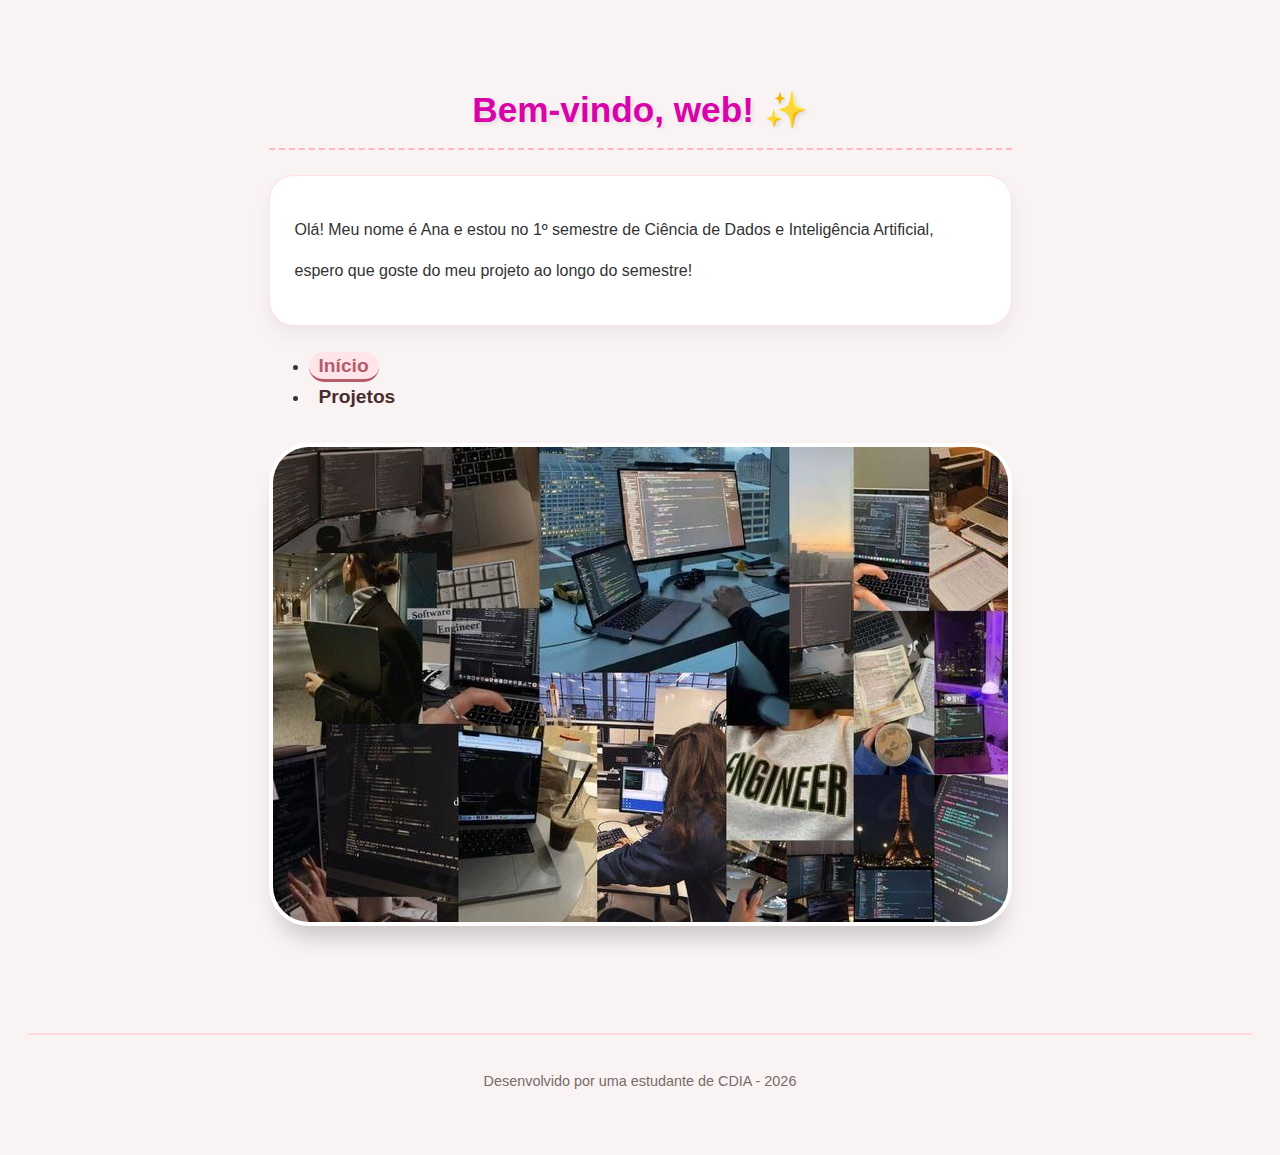
<file: aula2/index.html>
<!DOCTYPE html>
<html lang="en">
<head>
    <meta charset="UTF-8">
    <meta name="viewport" content="width=device-width, initial-scale=1.0">
    <title>Meu Portfólio</title>
    <link rel="stylesheet" href="estilo.css">
</head>
<body>

    <main>
        <h1 id="titulo-principal">Bem-vindo, web! ✨</h1>
        <section class="card">
            <p>Olá! Meu nome é Ana e estou no 1º semestre de Ciência de Dados e Inteligência Artificial,</p>
               <p>espero que goste do meu projeto ao longo do semestre!</p>
        </section>

        <div class="menu">
          <ul>
            <li><a href="index.html" class="ativo">Início</a></li>
            <li><a href="projects.html">Projetos</a></li>
          </ul>
        </div>

        <div class="imagem-destaque">
           <img src="cdiawallpaper.jpg" alt="Imagem decorativa">
        </div>
    </main>
    
    <footer>
        <p>Desenvolvido por uma estudante de CDIA - 2026</p>
    </footer>
</body>
</html>
</file>
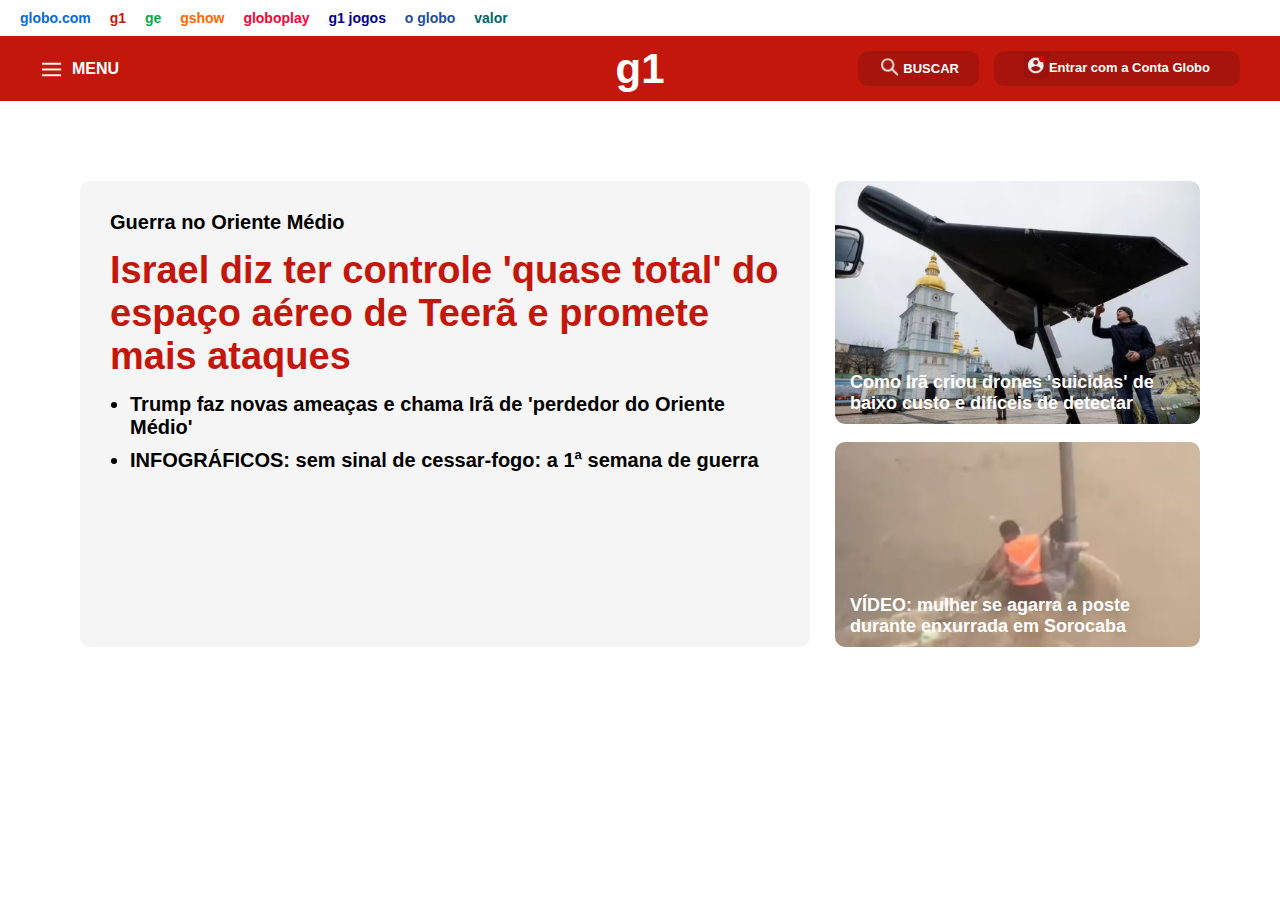
<file: g1/index.html>
<!DOCTYPE html>
<html lang="pt-br">

<head>
    <meta charset="UTF-8">
    <!-- Faz o site se adaptar a celulares e telas menores -->
    <meta name="viewport" content="width=device-width, initial-scale=1.0">
    <!-- Título da página que aparece na aba do navegador -->
    <title>Clone G1</title>
    <!-- Conecta o arquivo CSS externo que estiliza o site -->
    <link rel="stylesheet" href="style.css">
</head>

<body>

    <!-- BARRA SUPERIOR -->
    <!-- a é para LINKS -->
    <div class="barra-globo">
        <a class="globo" href="https://www.globo.com/">globo.com</a>
        <a class="g1link" href="https://g1.globo.com/">g1</a>
        <a class="ge" href="https://ge.globo.com/">ge</a>
        <a class="gshow" href="https://gshow.globo.com/">gshow</a>
        <a class="globoplay" href="https://globoplay.globo.com/">globoplay</a>
        <a class="g1jogos" href="https://g1.globo.com/jogos/">g1 jogos</a>
        <a class="oglobo" href="https://oglobo.globo.com/">o globo</a>
        <a class="valor" href="https://valor.globo.com/">valor</a>
    </div>

    <!-- BARRA VERMELHA -->
    <header class="topo-g1">

    <!-- ÁREA DO BOTÃO MENU -->
        <div class="menu"> <!-- Container do botão menu -->
            <a href="#" class="menu_item"> <!-- Link clicável do menu, mas como não tem JS vai só de estetica -->
                <img src="menu_img.png" alt="Menu"><!-- Ícone do menu (imagem) -->
                <span>MENU</span><!-- Texto do botão menu -->
            </a>
        </div>

        <!-- LOGO DO G1 -->
        <div class="logo">
            g1
        </div>

        <!-- ÁREA DE AÇÕES (BUSCAR E LOGIN) -->
        <div class="acoes"> <!-- Container das ações do usuário -->

            <!-- BOTÃO DE BUSCA -->
            <div class="buscar">
                <a href="#" class="buscar_item">
                    <img src="lupa.png" alt="Lupa">
                    <span>BUSCAR</span>
                </a>
            </div>

            <!-- BOTÃO DE LOGIN -->
            <div class="login">
                <a href="#" class="login_item">
                    <img src="login.png" alt="Login">
                    <span>Entrar com a Conta Globo</span>
                </a>
            </div>

        </div>

    </header>

    <!-- CONTEÚDO PRINCIPAL -->
    <section class="noticias">
        <a class="noticia-principal"
            href="https://g1.globo.com/mundo/noticia/2026/03/07/israel-diz-ter-controle-do-espaco-aereo-de-teera-e-promete-nova-onda-de-ataques.ghtml">

            <p class="titulo">Guerra no Oriente Médio</p>

            <h1>
                Israel diz ter controle 'quase total' do espaço aéreo de Teerã
                e promete mais ataques
            </h1>

            <ul>
                <li>Trump faz novas ameaças e chama Irã de 'perdedor do Oriente Médio'</li>
                <li>INFOGRÁFICOS: sem sinal de cessar-fogo: a 1ª semana de guerra</li>
            </ul>
        </a>

        <!-- NOTICIAS AO LADO DIREITO-->
        <div class="noticias-lateriais">
            <a class="noticia-card"
                href="https://g1.globo.com/mundo/noticia/2026/03/07/como-ira-criou-drones-suicidas-de-baixo-custo-para-provocar-caos-no-oriente-medio.ghtml">
                <img src="drone.png">
                <h3>Como Irã criou drones 'suicidas' de baixo custo e difíceis de detectar</h3>
            </a>
            <br>
            <a class="noticia-card"
                href="https://g1.globo.com/sp/sorocaba-jundiai/noticia/2026/03/07/video-mulher-se-agarra-a-poste-para-nao-ser-levada-por-enxurrada-durante-temporal-em-sorocaba-e-e-socorrida.ghtml">
                <img src="enchente.png">
                <h3>VÍDEO: mulher se agarra a poste durante enxurrada em Sorocaba</h3>
            </a>
        </div>
    </section>
</body>

</html>
</file>
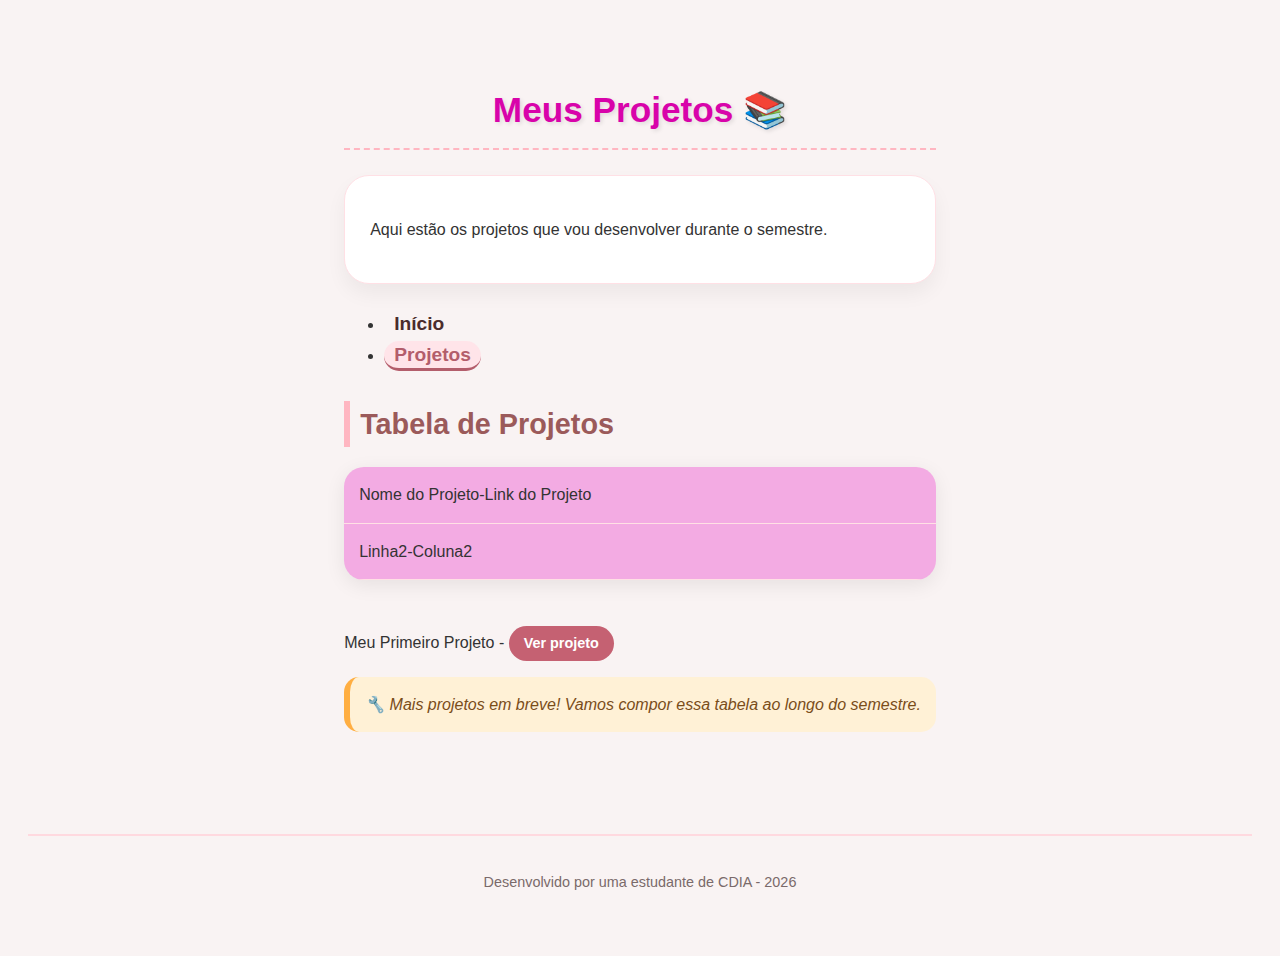
<file: aula2/projects.html>
<!DOCTYPE html>
<html lang="en">
<head>
    <meta charset="UTF-8">
    <meta name="viewport" content="width=device-width, initial-scale=1.0">
    <title>Projetos | Meu Portfólio</title>
    <link rel="stylesheet" href="estilo.css">
</head>
<body>

    <main>
        <h1 id="titulo-principal">Meus Projetos 📚</h1>

        <section class="card">
            <p>Aqui estão os projetos que vou desenvolver durante o semestre.</p>
        </section>

    <div class="menu">
        <ul>
            <li><a href="index.html">Início</a></li>
            <li><a href="projects.html" class="ativo">Projetos</a></li>
        </ul>
    </div>

<!-- criando a tabela-->
        <h2 class="subtitulo">Tabela de Projetos</h2>
        <table>
             <tr>
                <td>Nome do Projeto-Link do Projeto</td>
             </tr>
             <tr>
                <td>Linha2-Coluna2</td>
             </tr>
        </table>
<br>

<!-- exemplo de como ficaria com o link do git -->  
            <tbody>
                <tr>
                    <td>Meu Primeiro Projeto -</td>
                    <td><a href="https://github.com/aninhagamer123/FULLSTACK/blob/main/AULA1/index.html" class="fullstack">Ver projeto</a></td>
                </tr>
            </tbody>
        </table>

        <p class="aviso">🔧 Mais projetos em breve! Vamos compor essa tabela ao longo do semestre.</p>
    </main>

    <footer>
        <p>Desenvolvido por uma estudante de CDIA - 2026</p>
    </footer>
</body>
</html>
</file>
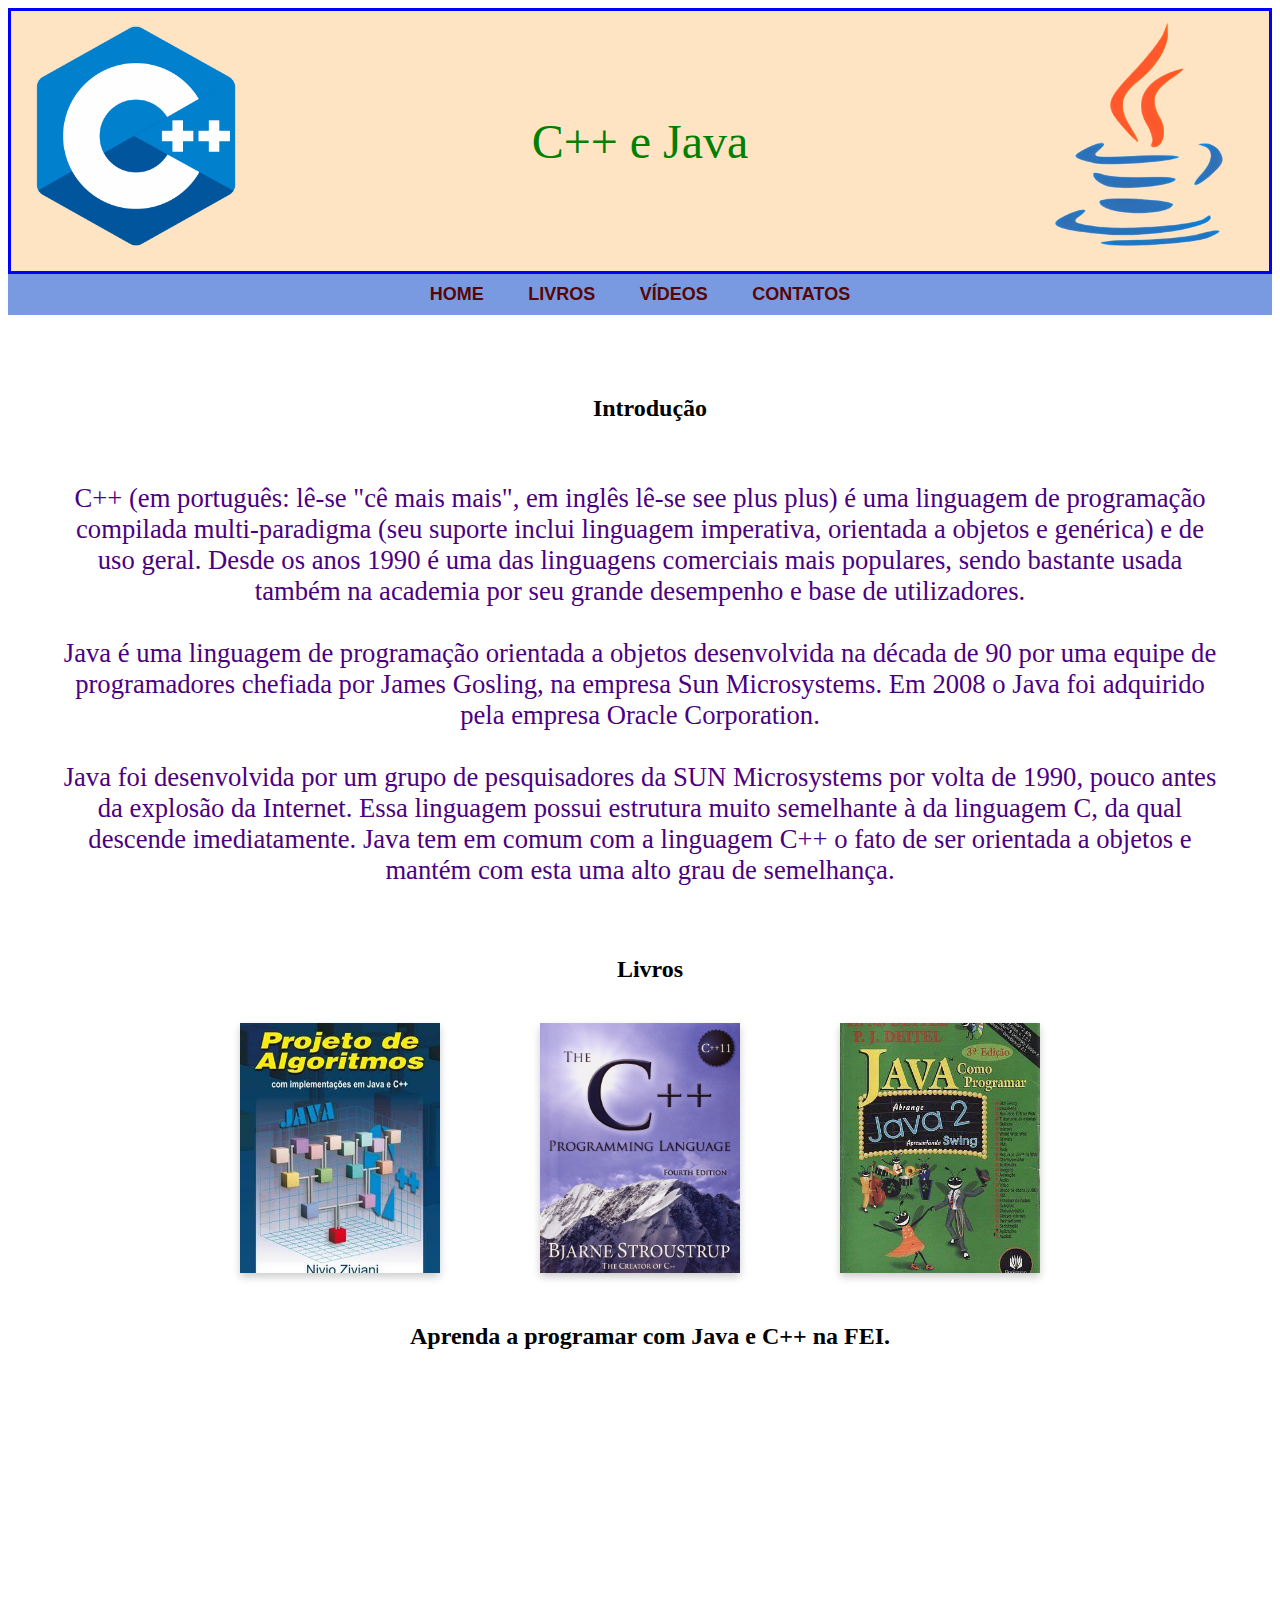
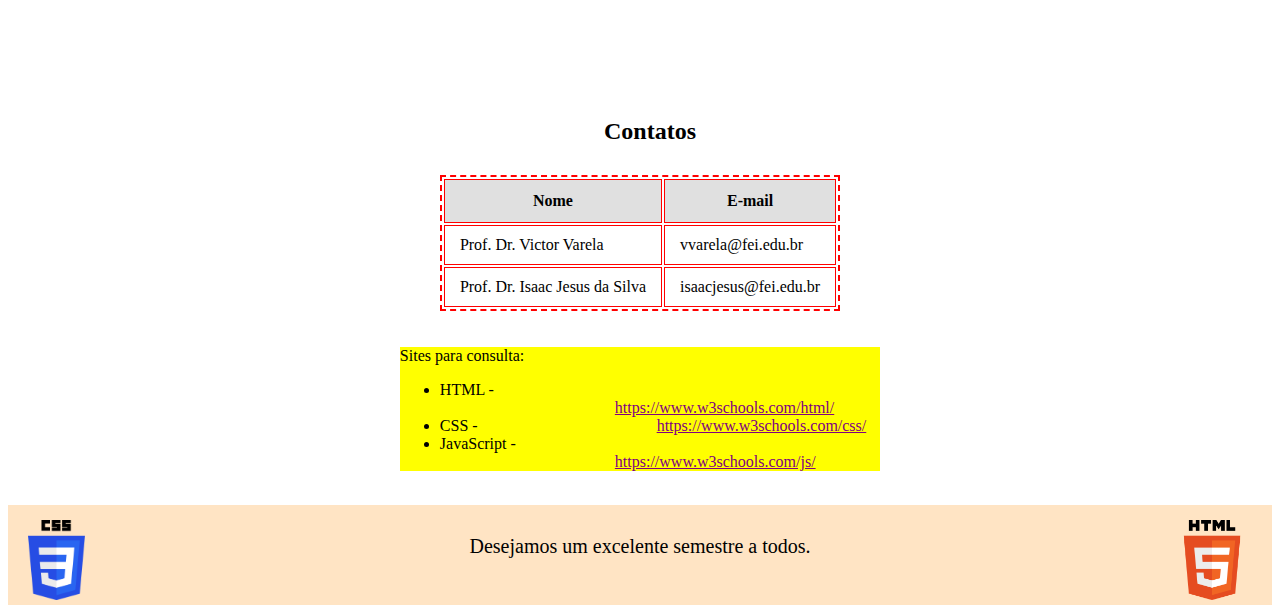
<file: aula3/copy.html>
<!DOCTYPE html>
<html lang="pt-br">

<head>
    <meta charset="UTF-8">
    <meta name="viewport" content="width=device-width, initial-scale=1.0">
    <title>Aula3</title>
    <link rel="stylesheet" href="style.css">
</head>

<body>
    <div class="titulo">
        <div><img src="c++.png" alt="C++" height="250"></div>
        <div class="titulo-principal">C++ e Java</div>
        <div><img src="java.png" alt="Java" height="250"></div>
    </div>

    <div class="menu">
        <a href="#">HOME</a>
        <a href="#">LIVROS</a>
        <a href="#">VÍDEOS</a>
        <a href="#">CONTATOS</a>
    </div>

    <div class="conteudo">
        <div class="paragrafo">
            <h2 class="titulo-introducao">Introdução</h2>
            <br>
            C++ (em português: lê-se "cê mais mais", em inglês lê-se see plus plus) é uma linguagem de programação
            compilada multi-paradigma
            (seu suporte inclui linguagem imperativa, orientada a objetos e genérica) e de uso geral. Desde os anos 1990
            é uma das linguagens
            comerciais mais populares, sendo bastante usada também na academia por seu grande desempenho e base de
            utilizadores.
            <br>

            <br>Java é uma linguagem de programação orientada a objetos desenvolvida na década de 90 por uma equipe de
            programadores chefiada por
            James Gosling, na empresa Sun Microsystems. Em 2008 o Java foi adquirido pela empresa Oracle Corporation.
            <br>

            <br>Java foi desenvolvida por um grupo de pesquisadores da SUN Microsystems por volta de 1990, pouco antes
            da
            explosão da Internet.
            Essa linguagem possui estrutura muito semelhante à da linguagem C, da qual descende imediatamente. Java tem
            em comum com a
            linguagem C++ o fato de ser orientada a objetos e mantém com esta uma alto grau de semelhança.
        </div>
    </div>

    <h2 class="titulo-livros">Livros</h2>

    <div class="livros">
        <div class="livro-item">
            <img id="A" src="imgA.jpg" alt="Projeto de Algoritmos">
        </div>

        <div class="livro-item">
            <img id="C" src="bookcss.jpg" alt="The C++ Programming Language">
        </div>

        <div class="livro-item">
            <img id="java" src="bookjava.jpg" alt="Java 2">
        </div>
    </div>

    <h2 class="Aprender">Aprenda a programar com Java e C++ na FEI.</h2>
    <br>

    <div class="iframe">

        <iframe width="250" height="250" src="https://www.youtube.com/embed/4MHAOPxcnsQ?si=yw6kOF_yxFeX4smh"
            title="YouTube video player" frameborder="0" allow="accelerometer; autoplay; clipboard-write; 
encrypted-media; gyroscope; picture-in-picture; web-share" referrerpolicy="strict-origin-when-cross-origin"
            allowfullscreen>
        </iframe>

        <iframe
            src="https://www.google.com/maps/embed?pb=!1m18!1m12!1m3!1d3652.648556354263!2d-46.5793979!3d-23.724241199999984!2m3!1f0!2f0!3f0!3m2!1i1024!2i768!4f13.1!3m3!1m2!1s0x94ce4158ef9c7c05%3A0x776b798985695f52!2sFEI%20Campus%20S%C3%A3o%20Bernardo%20do%20Campo!5e0!3m2!1spt-BR!2sbr!4v1772136858352!5m2!1spt-BR!2sbr"
            width="250" height="250" style="border:0;" allowfullscreen="" loading="lazy"
            referrerpolicy="no-referrer-when-downgrade">
        </iframe>
    </div>

    <h2 class="Contatos">Contatos</h2>
    <table border="2">
        <thead>
            <tr>
                <th>Nome</th>
                <th>E-mail</th>
            </tr>
        </thead>
        <tbody>
            <tr>
                <td>Prof. Dr. Victor Varela</td>
                <td>vvarela@fei.edu.br </td>
            </tr>
            <tr>
                <td>Prof. Dr. Isaac Jesus da Silva</td>
                <td>isaacjesus@fei.edu.br</td>
            </tr>
        </tbody>
    </table>
    <br>
    <br>
    <div class="consulta">
        <div>Sites para consulta:</div>
        <div>
            <ul class="links">
                <li class="links">HTML - <a class="espacoLink" href="https://www.w3schools.com/html/"
                        target="_blank">https://www.w3schools.com/html/</a></li>
                <li class="links">CSS - <a class="espacoLink" href="https://www.w3schools.com/css/"
                        target="_blank">https://www.w3schools.com/css/</a></li>
                <li class="links">JavaScript - <a class="espacoLink" href="https://www.w3schools.com/js/"
                        target="_blank">https://www.w3schools.com/js/</a></li>
            </ul>
        </div>
    </div>
    <br>
    <div class="borda">
        <img id="css" src="css.png" alt="C++">
        <div class="texto">
            Desejamos um excelente semestre a todos.
            <br>
        </div>
        <img id="html" src="html.png" alt="Java">
    </div>
</body>


</html>
</file>
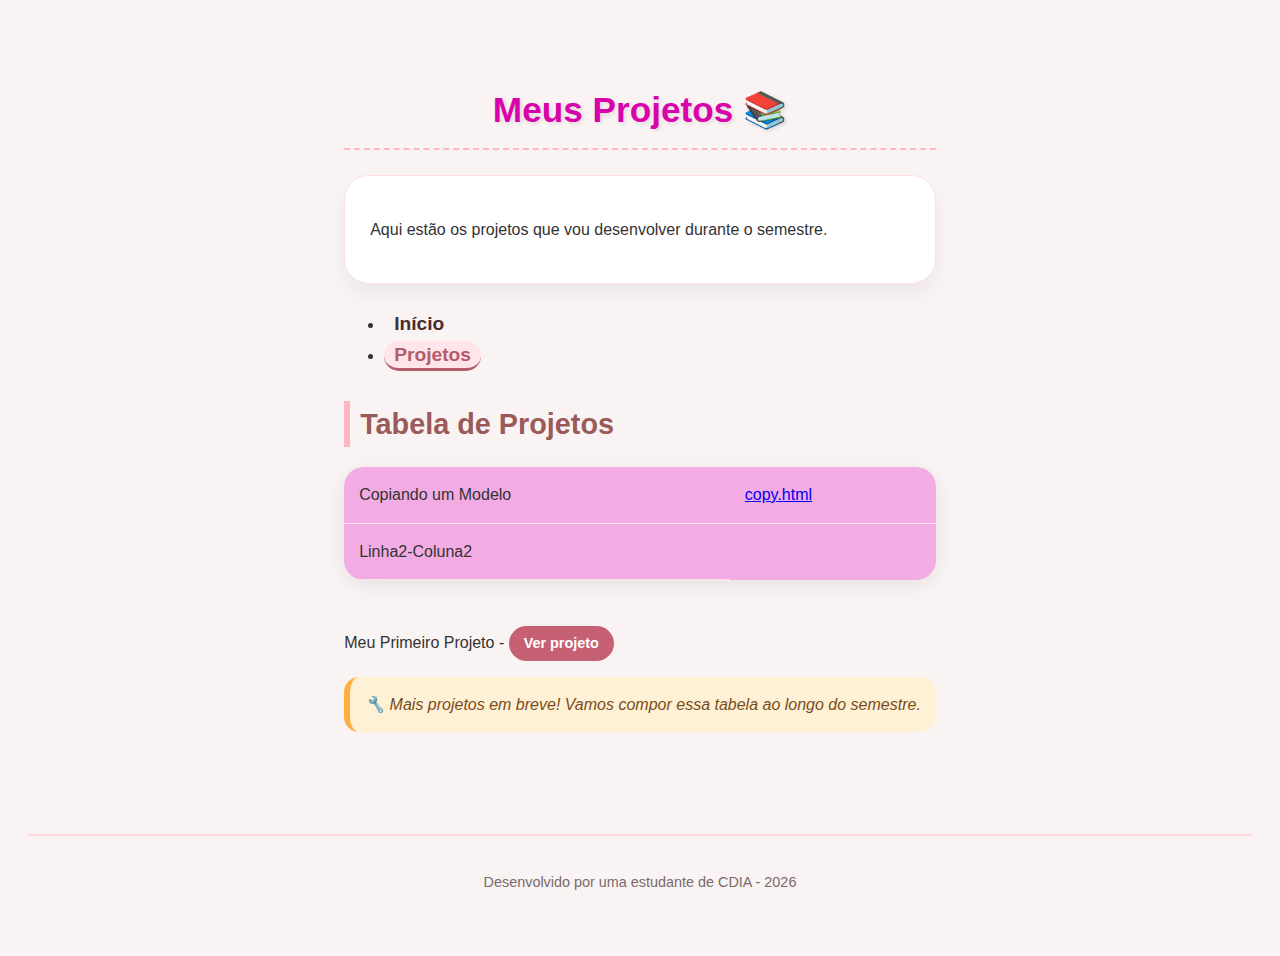
<file: aula3/projects.html>
<!DOCTYPE html>
<html lang="en">
<head>
    <meta charset="UTF-8">
    <meta name="viewport" content="width=device-width, initial-scale=1.0">
    <title>Projetos | Meu Portfólio</title>
    <link rel="stylesheet" href="estilo.css">
</head>
<body>

    <main>
        <h1 id="titulo-principal">Meus Projetos 📚</h1>

        <section class="card">
            <p>Aqui estão os projetos que vou desenvolver durante o semestre.</p>
        </section>

    <div class="menu">
        <ul>
            <li><a href="index.html">Início</a></li>
            <li><a href="projects.html" class="ativo">Projetos</a></li>
        </ul>
    </div>

<!-- criando a tabela-->
        <h2 class="subtitulo">Tabela de Projetos</h2>
        <table>
             <tr>
                <td>Copiando um Modelo</td>
                 <td><a href="copy.html">copy.html</a></td>
             </tr>
             <tr>
                <td>Linha2-Coluna2</td>
             </tr>
        </table>
<br>

<!-- exemplo de como ficaria com o link do git -->  
            <tbody>
                <tr>
                    <td>Meu Primeiro Projeto -</td>
                    <td><a href="https://github.com/aninhagamer123/FULLSTACK/blob/main/AULA1/index.html" class="fullstack">Ver projeto</a></td>
                </tr>
            </tbody>
        </table>

        <p class="aviso">🔧 Mais projetos em breve! Vamos compor essa tabela ao longo do semestre.</p>
    </main>

    <footer>
        <p>Desenvolvido por uma estudante de CDIA - 2026</p>
    </footer>
</body>
</html>
</file>
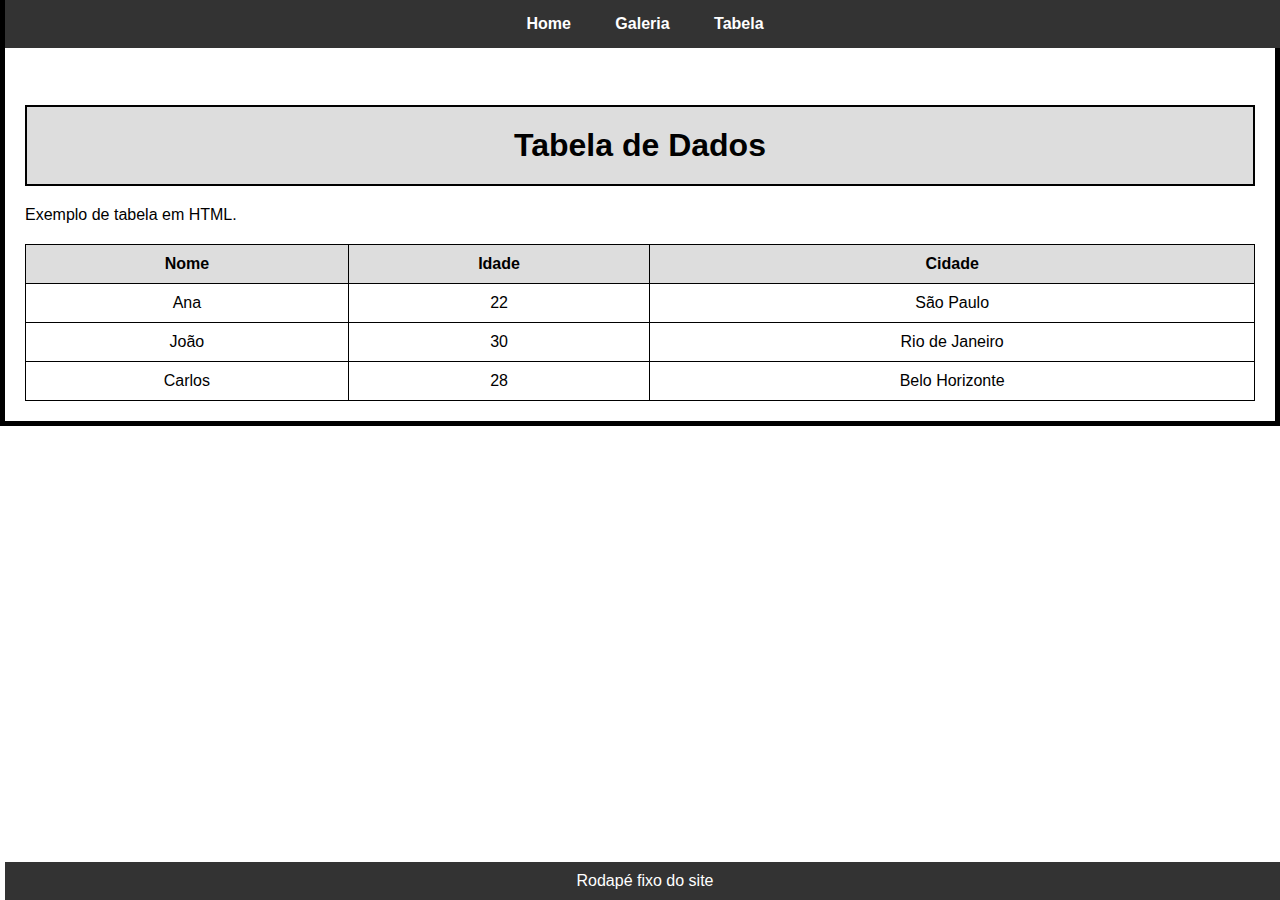
<file: treino/tabela.html>
<!DOCTYPE html>
<html lang="pt-br">
<head>
<meta charset="UTF-8">
<title>Tabela</title>
<link rel="stylesheet" href="css.css">
</head>

<body>

<nav class="menu">
<a href="inicio.html">Home</a>
<a href="galeria.html">Galeria</a>
<a href="tabela.html">Tabela</a>
</nav>

<div class="container">

<header>
<h1>Tabela de Dados</h1>
</header>

<p>
Exemplo de tabela em HTML.
</p>

<table>

<tr>
<th>Nome</th>
<th>Idade</th>
<th>Cidade</th>
</tr>

<tr>
<td>Ana</td>
<td>22</td>
<td>São Paulo</td>
</tr>

<tr>
<td>João</td>
<td>30</td>
<td>Rio de Janeiro</td>
</tr>

<tr>
<td>Carlos</td>
<td>28</td>
<td>Belo Horizonte</td>
</tr>

</table>

</div>

<footer>
Rodapé fixo do site
</footer>

</body>
</html>
</file>
<file: aula2/estilo.css>
body {
    font-family: 'Segoe UI', Tahoma, Geneva, Verdana, sans-serif;
    background-color: #f9f3f3;  /* fundo claro */
    color: #333;
    line-height: 1.6;
    padding: 20px;
    min-height: 100vh;
    display: flex;
    flex-direction: column;
}

main {
    max-width: 900px;
    margin: 30px auto;
    flex: 1;  /* para o footer ficar sempre embaixo */
}

/*  MENU (seletor por TAG)  */
menu {
    background-color: #ffb6c1; 
    padding: 15px 0;
    border-radius: 50px;
    box-shadow: 0 4px 10px rgba(0, 0, 0, 0.1);  /* sombra suave */
}

menu {
    list-style: none;
    display: flex;
    justify-content: center;
    gap: 40px;
}

/* Links do menu - seletor por TAG + seletor descendente */
.menu ul li a {
    text-decoration: none;
    color: #4a2c2c;
    font-weight: bold;
    font-size: 1.2rem;
    padding: 3px 10px;
    border-radius: 30px;
    transition: all 0.3s ease;  /* transição suave para o hover */
}

/* PSEUDO-CLASSE :hover */
.menu ul li a:hover {
    background-color: #ffe4e9;
    color: #c06c7a;
    transform: scale(1.05);  /* aumenta levemente */
    box-shadow: 0 2px 8px rgba(255, 105, 135, 0.4);
}

/* Classe .ativo para indicar a página atual */
.menu ul li a.ativo {
    background-color: #ffe4e9;
    color: #b35d6b;
    border-bottom: 3px solid #b35d6b;
}

/*  TÍTULOS  */
/* Seletor por ID é quando no html esta em ID ai no CSS é # */
#titulo-principal {
    color: #d803aa;
    font-size: 2.2rem;
    text-align: center;
    margin-bottom: 20px;
    text-shadow: 2px 2px 4px rgba(0, 0, 0, 0.1);
    border-bottom: 2px dashed #ffb6c1;
    padding-bottom: 10px;
}

/* Seletor por classe */
.subtitulo {
    color: #9b5a5a;
    font-size: 1.8rem;
    margin: 30px 0 15px;
    padding-left: 10px;
    border-left: 6px solid #ffb6c1;
}

/* CARDS = apresentaçao (seletor por classe) */ 
.card {
    background-color: white;
    padding: 25px;
    border-radius: 25px;
    box-shadow: 0 10px 20px rgba(0, 0, 0, 0.05);
    margin: 25px 0;
    border: 1px solid #ffe0e5;
    transition: transform 0.2s;
}

/* Pseudo-classe hover no card */
.card:hover {
    transform: translateY(-5px);
    box-shadow: 0 15px 30px rgba(255, 150, 170, 0.15);
}

/* IMAGEM DESTAQUE */
.imagem-destaque {
    text-align: center;
    margin: 30px 0;
}

.imagem-destaque img {
    max-width: 100%;
    border-radius: 40px;
    box-shadow: 0 20px 25px -10px rgba(0, 0, 0, 0.2);
    border: 4px solid white;
}

/* TABELA (seletor por TAG e CLASSE) */
table {
    width: 100%;
    border-collapse: collapse;
    background-color: rgb(243, 171, 227);
    border-radius: 20px;
    overflow: hidden;  /* para respeitar o border-radius */
    box-shadow: 0 5px 20px rgba(0, 0, 0, 0.08);
    margin: 20px 0;
}

th {
    background-color: #fa7d90;
    font-weight: bold;
    font-size: 1.1rem;
}

td {
    padding: 15px;
    text-align: left;
    border-bottom: 1px solid #ffe0e5;
}

/* Pseudo-classe hover na linha da tabela */
tbody tr:hover {
    background-color: #c76bb3;
}

/* Estilo para o link dentro da tabela */
.fullstack {
    text-decoration: none;
    background-color: #c56172;
    color: white;
    padding: 6px 15px;
    border-radius: 30px;
    font-size: 0.9rem;
    font-weight: bold;
    display: inline-block;
    transition: background-color 0.2s;
}

/* Hover no link do projeto */
.fullstack:hover {
    background-color: #b9298e;
    text-decoration: none;
    box-shadow: 0 2px 5px rgba(0,0,0,0.2);
}

/* AVISO */
.aviso {
    background-color: #fff1d6;
    border-left: 6px solid #ffae42;
    padding: 15px;
    border-radius: 15px;
    font-style: italic;
    color: #7a4d1a;
}

/* RODAPÉ (seletor por TAG) */
footer {
    text-align: center;
    margin-top: 40px;
    padding: 20px;
    color: #7a6a6a;
    font-size: 0.9rem;
    border-top: 2px solid #ffd9df;
}
</file>
<file: aula3/style.css>
body {
    font-family: 'Arial, sans-serif' ;
    background-color: rgba(255, 255, 255, 0.836);
    /* margin:5px; */
}

h2 {
    text-align: center;
    margin: 30px 0 20px 0; /* Ajuste das margens */
    width: 100%;
    padding: 10px;
    color: black;
    font-size: 24px;
    font-family: 'Arial, sans-serif';
}

/* Título específico para Livros - subindo um pouco */
.titulo-livros {
    margin-top: 20px;  /* Reduzido para subir */
    margin-bottom: 20px;
}

/* PARÁGRAFOS */
.p {
    font-size: 20px;
    line-height: 1.4;
    margin-bottom: 15px;
    text-align: justify;
    color: purple;
    font-family: "sanserif";
    font-size: 20pt;
}

/* TOPO DA PÁGINA */
.titulo {
    display: flex;
    align-items: center;
    justify-content: space-between;
    border: 3px solid blue;
    background-color: bisque;
    font-family: Georgia;
    font-size: 40px;
}

.titulo-principal {
    font-size: 48px;
    font-size: sans-serif;
    color: green;
    font-size: bold; /* revisar */
}

/* MENU  caixa de texto*/ 
.menu {
     background-color: #799ae0;
     padding: 10px 0;
     text-align: center;
     font-family: sans-serif;
     border-radius: blue;
}

/* MENU  caixa de texto da parte azul*/ 
.menu a {
    color: #570505;
    text-decoration: none;
    margin: 0 20px;
    font-size: 18px;
    font-weight: bold;
}

.conteudo {
    padding: 20px;
    max-width: 1200px;
    margin: 0 auto;
}

.livros {
    display: flex;
    justify-content: center; /* Centraliza as imagens */
    gap: 50px; /* Espaço entre as imagens */
    margin: 30px 0;
    flex-wrap: wrap; /* Para responsividade */
}

.livro-item {
    text-align: center;
    width: 250px; /* Largura fixa para cada item */
}

/* ESTILO DAS IMAGENS - REMOVIDO O POSITION ABSOLUTE */
img#A, img#C, img#java {
    width: 200px;  /* Largura fixa */
    height: 250px; /* Altura fixa */
    object-fit: cover; /* Mantém a proporção da imagem */
    box-shadow: 0 4px 8px rgba(0,0,0,0.2);
    position: relative; /* Mudado de absolute para relative */
    top: 0; /* Reset da posição */
    left: 0; /* Reset da posição */
    display: block;
    margin: 0 auto 10px auto; /* Centraliza a imagem */
}

.iframe {
    display: flex;
    justify-content: center;
    align-items: center;
    gap: 50px;
    width: 100%;
    margin: 30px 0;

}

table, th,tr,td{
    margin-left: auto;
    margin-right: auto;
    border-color:red;
    border-style: dashed;
}

th{
    background-color: #e0e0e0;
    font-weight: bold;
    padding: 12px 15px;
    text-align: center;
    border: 1px solid #999;
    font-size: 16px;
    border-color: red;
}

td{
    padding: 10px 15px;
    border: 1px solid #999;
    border-color: red;
}

tr{
    padding: 10px 15px;
    border: 1px solid #999;
    height: 20px;
    width: 100px;
}

.consulta{
      display: block;
      background-color: yellow;
      width: 38%;
      height: auto;
      margin: auto;
}

.links{
    text-align: left;
}

 .consulta a{
    color: purple;
    text-align: center;
    text-align: left;
    
} 

.espacoLink{
    padding-left: 175px;
}

.borda{
    background: bisque;
    height: 100px;
    position: relative;
}
#css{
   position: absolute;
   left: 20px;
   top: 15px;
   height: 80px; 
}

#html{
    position: absolute;
   right:20px;
   top: 15px;
   height: 80px; 
}

.texto{
       text-align: center;
       padding-top: 30px;
       font-family: "comic sans ms";
       font-size: 15pt;
}

.paragrafo{
    text-align: center;
    padding: 20px;
    max-width: 1200px;
    margin: 0 auto;
    color: indigo;
    font-size: 20pt;
}
</file>
<file: aula3/estilo.css>
body {
    font-family: 'Segoe UI', Tahoma, Geneva, Verdana, sans-serif;
    background-color: #f9f3f3;  /* fundo claro */
    color: #333;
    line-height: 1.6;
    padding: 20px;
    min-height: 100vh;
    display: flex;
    flex-direction: column;
}

main {
    max-width: 900px;
    margin: 30px auto;
    flex: 1;  /* para o footer ficar sempre embaixo */
}

/*  MENU (seletor por TAG)  */
menu {
    background-color: #ffb6c1; 
    padding: 15px 0;
    border-radius: 50px;
    box-shadow: 0 4px 10px rgba(0, 0, 0, 0.1);  /* sombra suave */
}

menu {
    list-style: none;
    display: flex;
    justify-content: center;
    gap: 40px;
}

/* Links do menu - seletor por TAG + seletor descendente */
.menu ul li a {
    text-decoration: none;
    color: #4a2c2c;
    font-weight: bold;
    font-size: 1.2rem;
    padding: 3px 10px;
    border-radius: 30px;
    transition: all 0.3s ease;  /* transição suave para o hover */
}

/* PSEUDO-CLASSE :hover */
.menu ul li a:hover {
    background-color: #ffe4e9;
    color: #c06c7a;
    transform: scale(1.05);  /* aumenta levemente */
    box-shadow: 0 2px 8px rgba(255, 105, 135, 0.4);
}

/* Classe .ativo para indicar a página atual */
.menu ul li a.ativo {
    background-color: #ffe4e9;
    color: #b35d6b;
    border-bottom: 3px solid #b35d6b;
}

/*  TÍTULOS  */
/* Seletor por ID é quando no html esta em ID ai no CSS é # */
#titulo-principal {
    color: #d803aa;
    font-size: 2.2rem;
    text-align: center;
    margin-bottom: 20px;
    text-shadow: 2px 2px 4px rgba(0, 0, 0, 0.1);
    border-bottom: 2px dashed #ffb6c1;
    padding-bottom: 10px;
}

/* Seletor por classe */
.subtitulo {
    color: #9b5a5a;
    font-size: 1.8rem;
    margin: 30px 0 15px;
    padding-left: 10px;
    border-left: 6px solid #ffb6c1;
}

/* CARDS = apresentaçao (seletor por classe) */ 
.card {
    background-color: white;
    padding: 25px;
    border-radius: 25px;
    box-shadow: 0 10px 20px rgba(0, 0, 0, 0.05);
    margin: 25px 0;
    border: 1px solid #ffe0e5;
    transition: transform 0.2s;
}

/* Pseudo-classe hover no card */
.card:hover {
    transform: translateY(-5px);
    box-shadow: 0 15px 30px rgba(255, 150, 170, 0.15);
}

/* IMAGEM DESTAQUE */
.imagem-destaque {
    text-align: center;
    margin: 30px 0;
}

.imagem-destaque img {
    max-width: 100%;
    border-radius: 40px;
    box-shadow: 0 20px 25px -10px rgba(0, 0, 0, 0.2);
    border: 4px solid white;
}

/* TABELA (seletor por TAG e CLASSE) */
table {
    width: 100%;
    border-collapse: collapse;
    background-color: rgb(243, 171, 227);
    border-radius: 20px;
    overflow: hidden;  /* para respeitar o border-radius */
    box-shadow: 0 5px 20px rgba(0, 0, 0, 0.08);
    margin: 20px 0;
}

th {
    background-color: #fa7d90;
    font-weight: bold;
    font-size: 1.1rem;
}

td {
    padding: 15px;
    text-align: left;
    border-bottom: 1px solid #ffe0e5;
}

/* Pseudo-classe hover na linha da tabela */
tbody tr:hover {
    background-color: #c76bb3;
}

/* Estilo para o link dentro da tabela */
.fullstack {
    text-decoration: none;
    background-color: #c56172;
    color: white;
    padding: 6px 15px;
    border-radius: 30px;
    font-size: 0.9rem;
    font-weight: bold;
    display: inline-block;
    transition: background-color 0.2s;
}

/* Hover no link do projeto */
.fullstack:hover {
    background-color: #b9298e;
    text-decoration: none;
    box-shadow: 0 2px 5px rgba(0,0,0,0.2);
}

/* AVISO */
.aviso {
    background-color: #fff1d6;
    border-left: 6px solid #ffae42;
    padding: 15px;
    border-radius: 15px;
    font-style: italic;
    color: #7a4d1a;
}

/* RODAPÉ (seletor por TAG) */
footer {
    text-align: center;
    margin-top: 40px;
    padding: 20px;
    color: #7a6a6a;
    font-size: 0.9rem;
    border-top: 2px solid #ffd9df;
}
</file>
<file: g1/style.css>
/* RESET */

*{
margin:0; /* remove margens padrão do navegador */
padding:0; /* remove espaçamento interno padrão */
box-sizing:border-box; /* faz largura e altura incluírem padding e borda */
}

/* BARRA SUPERIOR */

/* seleciona o container da barra superior do site */
.barra-globo{
background:white; /* define cor de fundo branca */
padding:10px 20px; /* espaço interno 10 para cima e baixo e 20 esquerda e direita */
font-size:14px; /* tamanho da fonte */
font-family: Arial, Helvetica, sans-serif; /* define a família da fonte */
}

/* seleciona todos os links dentro da barra-globo */
.barra-globo a{
margin-right:15px; /* espaço entre os links */
text-decoration:none; /* remove o sublinhado padrão dos links */
font-weight:bold; /* deixa o texto em negrito */
}

/* cores links */
.globo{color:#0669de;}
.g1link{color:#c4170c;}
.ge{color:#06aa48;}
.gshow{color:#ff6700;}
.globoplay{color:#fb0334;}
.oglobo{color:#1e4c9a;}
.g1jogos{color:darkblue}
.valor{color:#006766;}


/* BARRA VERMELHA */

/* cabeçalho principal do site */
.topo-g1{
background:#c4170c; /* cor vermelha da barra */
color:white; /* define texto branco para todos elementos dentro */
display:flex; /* ativa FLEXBOX para organizar os elementos */
align-items:center; /* centraliza os elementos verticalmente */
justify-content:space-between; /* cria espaço entre os elementos (menu | logo | ações) */
padding:15px 40px; /* espaço interno da barra */
width:100%; /* ocupa toda a largura da tela */
font-family:Arial, Helvetica, sans-serif;
position:relative; /* necessário para posicionar elementos com position:absolute dentro dele */
}

/* MENU */

/* estilo do link do menu */
.menu_item{
display:flex; /* coloca ícone e texto lado a lado */
align-items:center; /* alinha verticalmente */  
gap:8px; /* espaço entre o ícone e o texto */
text-decoration:none; /* remove sublinhado do link */
color:white; /* cor do texto */
font-weight:bold; /* texto em negrito */
font-size:16px; /* tamanho da fonte */
}

/* seleciona a imagem dentro do menu */
.menu_item img{
height:25px; /* altura da imagem do ícone */
}

/* LOGO */

.logo{
font-size:42px; /* tamanho grande do logo */
font-weight:bold; /* deixa o texto em negrito */
position:absolute; /* permite posicionar o logo livremente */
left:50%; /* move o logo para metade da tela */
transform:translateX(-50%); /* move metade do próprio tamanho para esquerda isso centraliza perfeitamente o logo */
}

/* AÇÕES */

/* container dos botões buscar e login */
.acoes{
display:flex; /* coloca os botões lado a lado */
gap:15px; /* espaço entre os botões */
}

/* caixa do botão buscar */
.buscar{
background:#a7140c; /* fundo vermelho escuro */
color:white; /* texto branco */
padding:1px 20px; /* espaço interno */
border-radius:10px; /* deixa cantos arredondados */
}

/* estilo do link dentro do botão buscar */
.buscar_item{
    font-weight: bold; /* texto em negrito */
    font-size: 13px; /* tamanho da fonte */
    background:#a7140c; /* mesma cor de fundo do botão */
    color: white; /* cor do texto */
    display: flex; /* alinha ícone e texto lado a lado */
    align-items: center; /* centraliza verticalmente */
    text-decoration: none; /* TIRAR SUBLINHADO DA PALAVRA MENU*/
}

/* imagem da lupa */
.buscar_item img{
    width:25px; /* largura do ícone */
    margin-bottom:5px; /* pequeno ajuste de alinhamento */
}

/* caixa do botão login */
.login{
background:#a7140c; /* fundo vermelho escuro */
color:white; /* texto branco */
padding:1px 30px; /* espaço interno */
border-radius:10px; /* cantos arredondados */
}


/* link do login */
.login_item{
    font-weight: bold;
    font-size: 13px;
    background:#a7140c;
    color: white;
    display: flex;
    align-items: center;
    text-decoration: none; /* TIRAR SUBLINHADO DA PALAVRA MENU*/
}

.login_item img{
    width: 25px;
    margin-bottom:5px;
}


/* CONTEÚDO */

.noticias{
padding:40px;
font-family:Arial, Helvetica, sans-serif;
}

.noticia-principal{
color:#c4170c;
font-weight:bold;
font-size:20px;
}

/* RESPONSIVO */

/* regras aplicadas quando a tela for menor que 768px */
@media (max-width:768px){

.logo{
font-size:32px; /* diminui o tamanho do logo */
}

.buscar{
display:none; /* esconde o botão buscar em telas menores */
}

}

/* regras aplicadas quando a tela for menor que 480px */
@media (max-width:480px){

.menu_item span{
display:none; /* esconde o texto MENU e deixa só o ícone */
}

.login{
padding:8px 12px; /* reduz tamanho do botão login */
font-size:12px; /* reduz tamanho do texto */
}

}

/* NOTICIAS GERAIS */
.noticias{
max-width:1200px; /* largura máxima da área de notícias */
margin:40px auto; /* centraliza a seção horizontalmente */
display:grid; /* ativa CSS GRID para layout */
grid-template-columns: 2fr 1fr; /* cria duas colunas 2 maior e 1 menor */
gap:25px; /* espaço entre as colunas */
font-family:Arial, Helvetica, sans-serif;
}

/* noticia principal */

.noticia-principal{
text-decoration:none; /* remove sublinhado do link */
color:inherit; /* herda cor do elemento pai */
display:block; /* faz o link ocupar toda área */
background:#f5f5f5; /* fundo cinza claro */
padding:30px; /* espaço interno */
border-radius:10px; /* cantos arredondados */
} 

.noticia-principal h1{
color:#c4170c;
font-size:38px;
margin:15px 0; /* espaço acima e abaixo */
}

.noticia-principal ul{
margin-top:15px; /* espaço acima da lista */
padding-left:20px; /* espaço para os marcadores da lista */
}

.noticia-principal li{
margin-bottom:10px; 
}

/* lado direito */

.noticias-laterais{
display:flex; /* organiza os cards verticalmente */
flex-direction:column; /* empilha os elementos em coluna */
gap:20px; /* espaço entre os cards */
}

.noticia-card{
text-decoration:none;
color:inherit;
display:block;
position:relative; /* permite posicionar elementos dentro dele */
overflow:hidden; /* esconde partes da imagem que saírem do card */
border-radius:10px;
}

.noticia-card img{
width:100%;
display:block;
}

.noticia-card h3{
position:absolute;
bottom:10px;
left:15px;
right:15px;
color:white;
font-size:18px;
}
</file>
<file: treino/css.css>
/* RESET */
*{
margin:0;
padding:0;
box-sizing:border-box;
font-family:Arial;
}

/* BORDA NA PÁGINA */
body{
border:5px solid black;
}

/* MENU FIXO */
.menu{
position:fixed;
top:0;
width:100%;
background:#333;
padding:15px;
text-align:center;
}

.menu a{
color:white;
text-decoration:none;
margin:0 20px;
font-weight:bold;
}

/* CONTAINER PRINCIPAL */
.container{
margin-top:80px;
padding:20px;
}

/* HEADER */
header{
background:#ddd;
padding:20px;
border:2px solid black;
margin-bottom:20px;
text-align:center;
}

/* PARÁGRAFOS */
p{
margin-bottom:20px;
}

/* IMAGENS */
.imagens{
display:flex;
gap:20px;
margin-bottom:20px;
}

.imagens img{
border:2px solid black;
}

/* CONTAINER RELATIVE */
.caixa-relativa{
position:relative;
border:2px solid blue;
padding:40px;
margin:20px 0;
}

/* ELEMENTO ABSOLUTO */
.caixa-absoluta{
position:absolute;
top:10px;
right:10px;
background:red;
color:white;
padding:5px;
}

/* HOVER EM DIV */
div:hover{
background:#f0f0f0;
}

/* TABELA */
table{
width:100%;
border-collapse:collapse;
margin-top:20px;
}

th, td{
border:1px solid black;
padding:10px;
text-align:center;
}

th{
background:#ddd;
}

/* RODAPÉ FIXO */
footer{
position:fixed;
bottom:0;
width:100%;
background:#333;
color:white;
text-align:center;
padding:10px;
}
</file>
